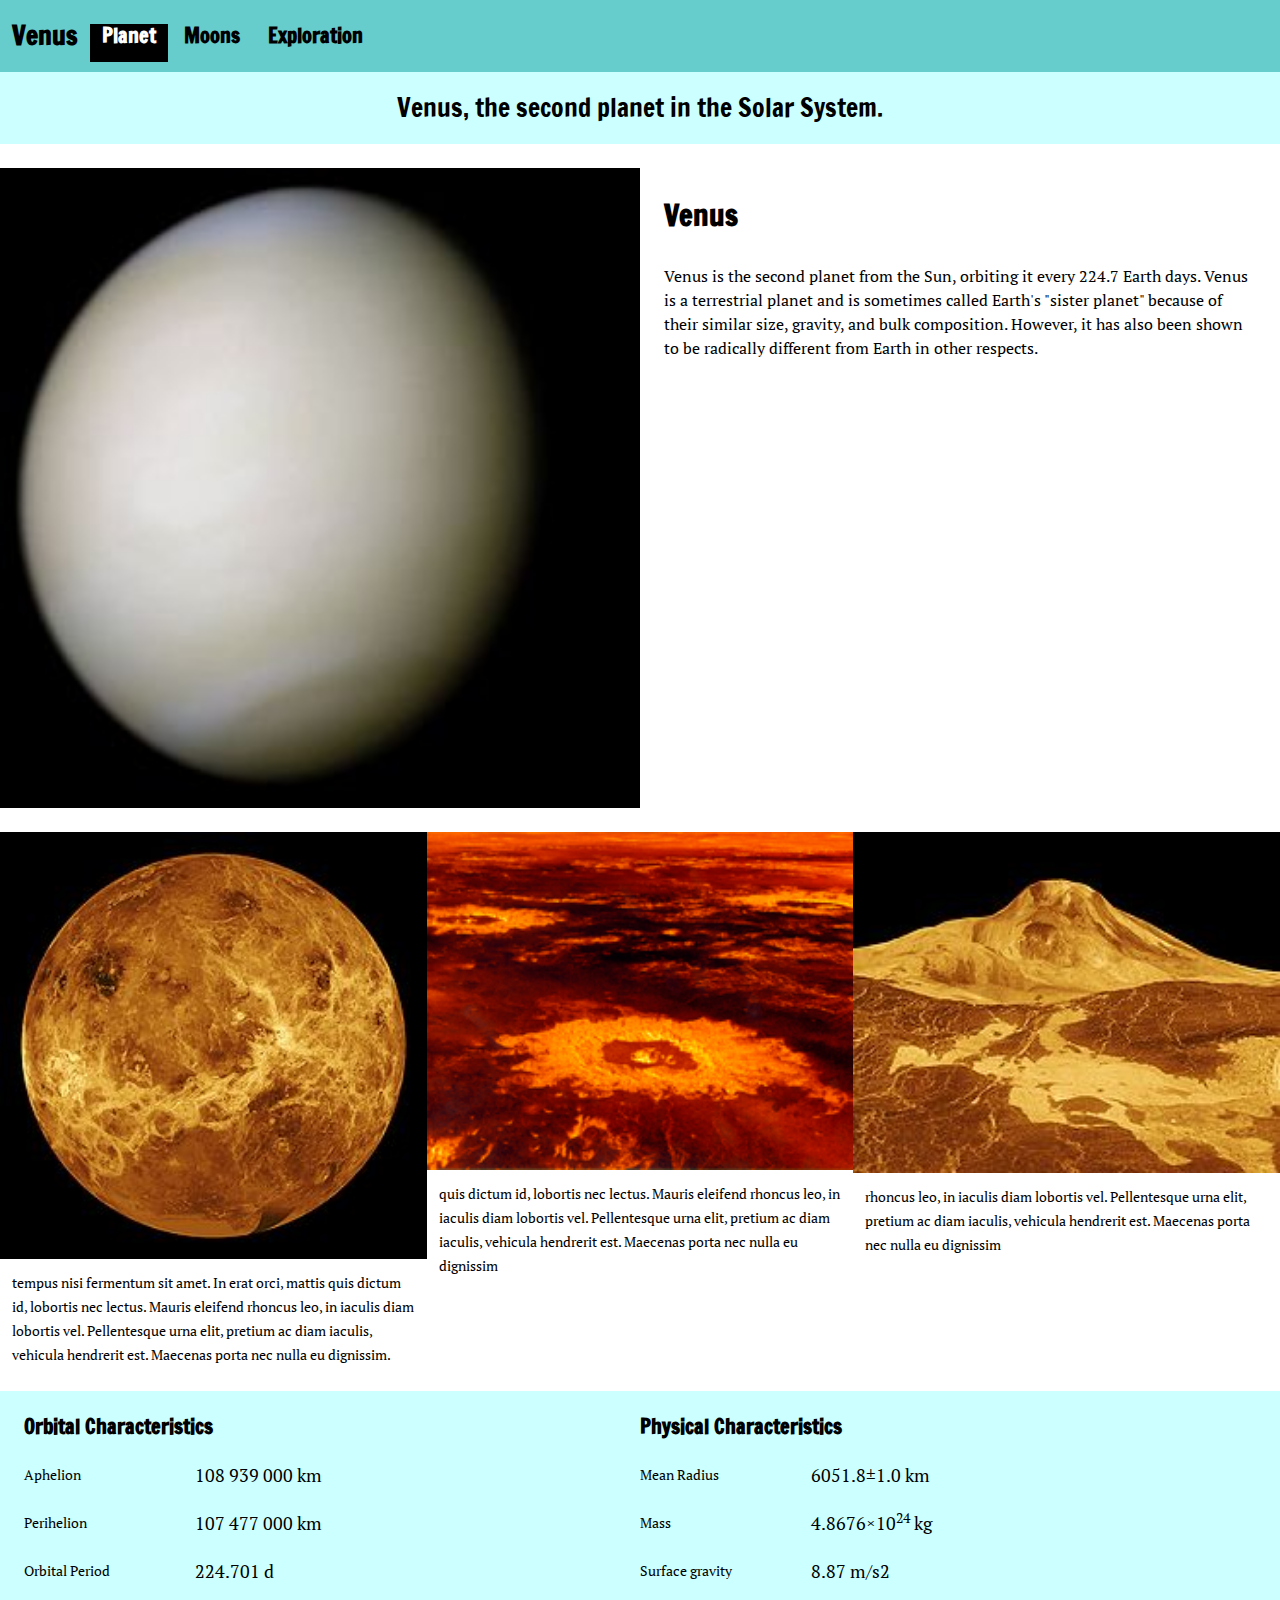
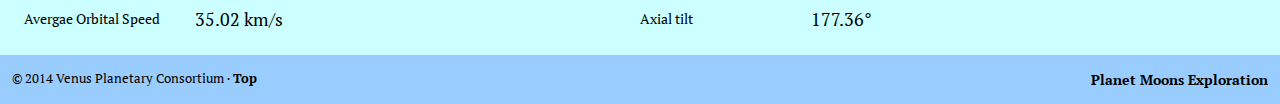
<file: index.html>
<!DOCTYPE html>
<html lang="en-ca">
<head>
    <meta charset="utf-8">
    <title>Venus</title>
    <meta name="viewport" content="width=device-width,initial-scale=1">
    <link href='http://fonts.googleapis.com/css?family=PT+Serif:400,700,400italic,700italic' rel='stylesheet' type='text/css'>
    <link href='http://fonts.googleapis.com/css?family=Francois+One' rel='stylesheet' type='text/css'>
    <link href="css/main.css" rel="stylesheet">
    <link href="css/grid.css" rel="stylesheet">
    <link href="css/typography.css" rel="stylesheet">
</head>
<body>

<ul class="skip-links">
    <li><a href="#nav">Skip to navigation</a></li>
    <li><a href="#main">Skip to the main content</a></li>
</ul>    
    
<header role="banner" id="top">
    <div class="nav-bar">
        <h1 class="title peta island-half">Venus</h1>

        <nav role="navigation" id="nav" class="island">
            <ul class="nav brand-family">
                <li class="giga push"><a class="island-half nav-current" href="index.html">Planet</a></li>
                <li class="giga push"><a class="island-half" href="moons.html">Moons</a></li>
                <li class="giga"><a class="island-half" href="exploration.html">Exploration</a></li>
            </ul>   
        </nav>
    </div>
</header>

<main role="main" id="main">
    <div class="intro">
        <p class="peta pad-top-half pad-bottom-half brand-family">Venus, the second planet in the Solar System.</p>
    </div>


    <div class="grid"> 
        <div class="unit unit-xs-1 unit-s-1 unit-m-1-2 unit-l-1-2">
            <img src="images/venus-real-color-image.jpg" alt="">
        </div>
        <div class="unit unit-s-1 unit-m-1-2 unit-l-1-2">
            <h2 class="exa pad-top gutter">Venus</h2>
            <p class="gutter">Venus is the second planet from the Sun, orbiting it every 224.7 Earth days. Venus is a terrestrial planet and is sometimes called Earth's "sister planet" because of their similar size, gravity, and bulk composition. However, it has also been shown to be radically different from Earth in other respects.</p>
        </div>
    </div>
    <div class="light pad-top">   
        <div class="grid">
            <div class="unit unit-s-1 unit-m-1-3 unit-l-1-3">
                <figure>
                    <img src="images/venus-globe.jpg" alt="">
                    <figcaption class="milli pad-top-half gutter-half">tempus nisi fermentum sit amet. In erat orci, mattis quis dictum id, lobortis nec lectus. Mauris eleifend rhoncus leo, in iaculis diam lobortis vel. Pellentesque urna elit, pretium ac diam iaculis, vehicula hendrerit est. Maecenas porta nec nulla eu dignissim.</figcaption>
                </figure>
            </div>
                <div class="unit unit-s-1-2 unit-m-1-3 unit-1-1-3">
                    <figure>
                        <img src="images/mgn.png" alt="">
                        <figcaption class="milli pad-top-half gutter-half">quis dictum id, lobortis nec lectus. Mauris eleifend rhoncus leo, in iaculis diam lobortis vel. Pellentesque urna elit, pretium ac diam iaculis, vehicula hendrerit est. Maecenas porta nec nulla eu dignissim</figcaption>
                    </figure>
            </div>
            <div class="unit unit-s-1-2 unit-m-1-3 unit-l-1-3">
                <figure>
                    <img src="images/matt-mons.jpg" alt="">
                    <figcaption class="milli pad-top-half gutter-half">rhoncus leo, in iaculis diam lobortis vel. Pellentesque urna elit, pretium ac diam iaculis, vehicula hendrerit est. Maecenas porta nec nulla eu dignissim</figcaption>
            </figure>
            </div>
        </div>
    </div>

    <div class="grid medium pad-top gutter">
        <div class="unit unit-xs-1 unit-s-1 unit-m-1-2 unit-l-1-2">
            <h2 class="giga">Orbital Characteristics</h2>
            <dl class="datalist">
                <dt class="milli">Aphelion</dt>
                <dd class="mega">108 939 000 km</dd>
                <dt class="milli">Perihelion</dt>
                <dd class="mega">107 477 000 km</dd>
                <dt class="milli">Orbital Period</dt>
                <dd class="mega">224.701 d</dd>
                <dt class="milli">Avergae Orbital Speed</dt>
                <dd class="mega">35.02 km/s</dd>
            </dl>
        </div>

        <div class="unit unit-xs-1 unit-s-1 unit-m-1-2 unit-l-1-2">
            <h2 class="giga">Physical Characteristics</h2>
            <dl class="datalist">
                <dt class="milli">Mean Radius</dt>
                <dd class="mega">6051.8±1.0 km</dd>
                <dt class="milli">Mass</dt>
                <dd class="mega">4.8676×10<sup>24</sup> kg</dd>
                <dt class="milli">Surface gravity</dt>
                <dd class="mega">8.87 m/s2</dd>
                <dt class="milli">Axial tilt</dt>
                <dd class="mega">177.36°</dd>
            </dl>
        </div>
    </div>
</main>

<footer role="contentinfo" class="grid dark island-1-2">
    <div class="unit unit-xs-1 unit-s-1 unit-m-1-2 unit-l-1-3">
        <p class="micro push-0 copyright">© 2014 Venus Planetary Consortium · <a href="#top" class="topcolor">Top</a></p>
    </div>
    <div class="unit unit-xs-1 unit-s-1 unit-m-1-2 unit-l-2-3">
        <ul class="nav push-0 nav-footer">
            <li class="milli"><a href="index.html">Planet</a></li>
            <li class="milli"><a href="moons.html">Moons</a></li>
            <li class="milli"><a href="exploration.html">Exploration</a></li>
        </ul>   
    </div>
</footer>
    
</body>
</html>
</file>
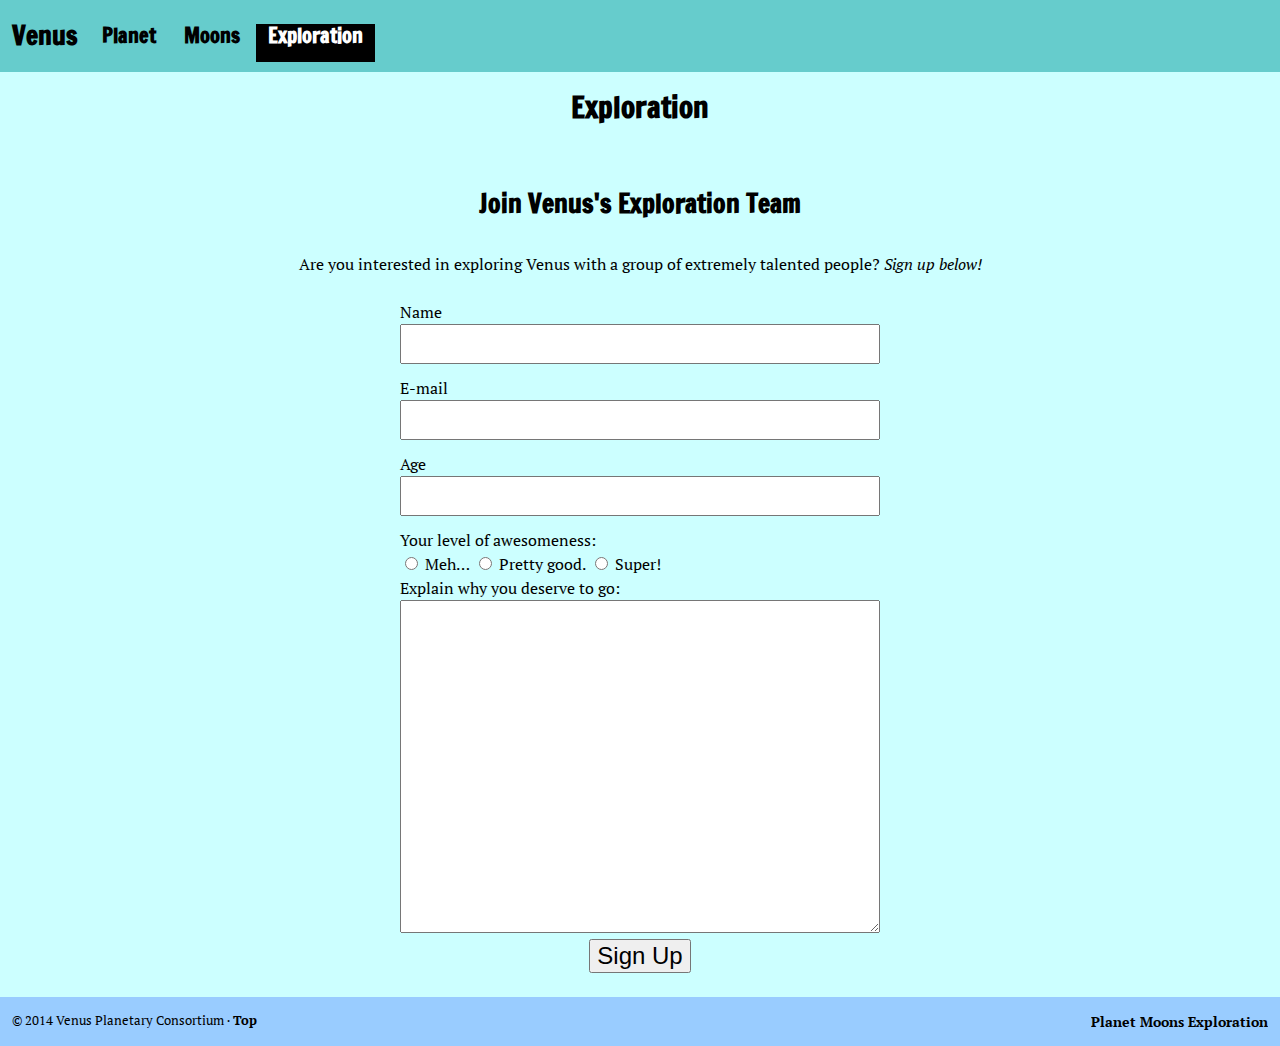
<file: exploration.html>
<!DOCTYPE html>
<html lang="en-ca">
<head>
    <meta charset="utf-8">
    <title>Venus</title>
    <meta name="viewport" content="width=device-width,initial-scale=1">
    <link href='http://fonts.googleapis.com/css?family=PT+Serif:400,700,400italic,700italic' rel='stylesheet' type='text/css'>
    <link href='http://fonts.googleapis.com/css?family=Francois+One' rel='stylesheet' type='text/css'>
    <link href="css/main.css" rel="stylesheet">
    <link href="css/grid.css" rel="stylesheet">
    <link href="css/typography.css" rel="stylesheet">
</head>
<body>
    
<ul class="skip-links">
    <li><a href="#nav">Skip to navigation</a></li>
    <li><a href="#main">Skip to the main content</a></li>
</ul> 

<header role="banner" id="top">
    <div class="nav-bar">
        <h1 class="title peta island-half">Venus</h1>

        <nav role="navigation" id="nav" class="island">
            <ul class="nav brand-family">
                <li class="giga push"><a class="island-half" href="index.html">Planet</a></li>
                <li class="giga push"><a class="island-half" href="moons.html">Moons</a></li>
                <li class="giga"><a class="island-half nav-current" href="exploration.html">Exploration</a></li>
            </ul>   
        </nav>
    </div>
</header>
    
<main role="main" id="main">   
    <div class="grid">
        <div class="title medium pad-top-half unit unit-xs-1 unit-s-1 unit-m-1 unit-l-1">
            <h2 class="exa">Exploration</h2>
        </div>
    </div>
    
    <div class="island medium">
        <h2 class="centreform">Join Venus's Exploration Team</h2>
        <p class="centreform">Are you interested in exploring Venus with a group of extremely talented people? <i>Sign up below!</i></p>

        <form method="post">

            <div>  
                <label for="name">Name</label>
                <input class="boxlength push-half" id="name">
            </div> 

            <div>  
                <label for="email">E-mail</label>
                <input class="boxlength push-half" id="email">
            </div> 

            <div>  
                <label for="age">Age</label>
                <input class="boxlength push-half" id="age">
            </div>

            <p class="push-none">Your level of awesomeness:</p>

            <div>
                <span class="radio">
                    <input type="radio" id="ok" name="level-of-awesomeness">
                    <label for="meh">Meh…</label>
                </span>
                <span class="radio">
                    <input type="radio" id="good" name="level-of-awesomeness">
                    <label for="good">Pretty good.</label>
                </span>
                <span class="radio">
                    <input type="radio" id="amaze" name="level-of-awesomeness">
                    <label for="super">Super!</label>
                </span>
            </div>

            <div>
                <label for="explanation">Explain why you deserve to go:</label>
                <textarea class="boxlength boxheight" id="explanation"></textarea>
            </div>

            <div class="centreform">
                <button type="signup">Sign Up</button>
            </div>

        </form>
    </div>
    
</main> 
    
<footer role="contentinfo" class="grid dark island-1-2">
    <div class="unit unit-xs-1 unit-s-1 unit-m-1-2 unit-l-1-3">
        <p class="micro push-0 copyright">© 2014 Venus Planetary Consortium · <a href="#top" class="topcolor">Top</a></p>
    </div>
    <div class="unit unit-xs-1 unit-s-1 unit-m-1-2 unit-l-2-3">
        <ul class="nav push-0 nav-footer">
            <li class="milli"><a href="index.html">Planet</a></li>
            <li class="milli"><a href="moons.html">Moons</a></li>
            <li class="milli"><a href="exploration.html">Exploration</a></li>
        </ul>   
    </div>
</footer>
</file>
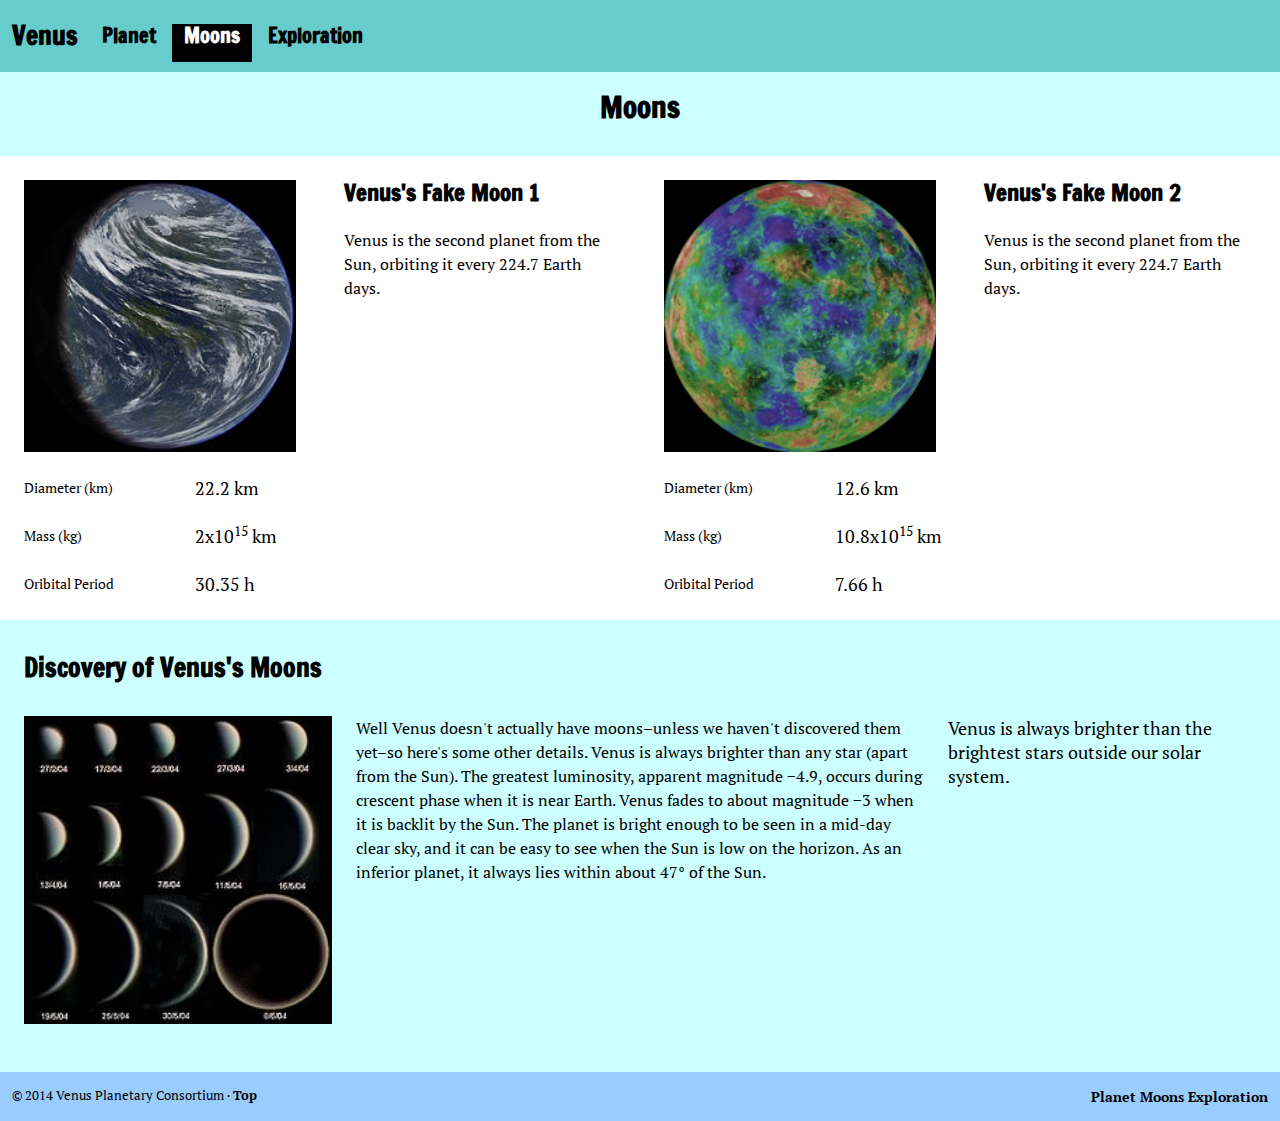
<file: moons.html>
<!DOCTYPE html>
<html lang="en-ca">
<head>
    <meta charset="utf-8">
    <title>Venus</title>
    <meta name="viewport" content="width=device-width,initial-scale=1">
    <link href='http://fonts.googleapis.com/css?family=PT+Serif:400,700,400italic,700italic' rel='stylesheet' type='text/css'>
    <link href='http://fonts.googleapis.com/css?family=Francois+One' rel='stylesheet' type='text/css'>   
    <link href="css/main.css" rel="stylesheet">
    <link href="css/grid.css" rel="stylesheet">
    <link href="css/typography.css" rel="stylesheet">
</head>
<body>
    
<ul class="skip-links">
    <li><a href="#nav">Skip to navigation</a></li>
    <li><a href="#main">Skip to the main content</a></li>
</ul>   

<header role="banner" id="top">
    <div class="nav-bar">
        <h1 class="title peta island-half">Venus</h1>

        <nav role="navigation" id="nav" class="island">
            <ul class="nav brand-family">
                <li class="giga push"><a class="island-half" href="index.html">Planet</a></li>
                <li class="giga push"><a class="island-half nav-current" href="moons.html">Moons</a></li>
                <li class="giga"><a class="island-half" href="exploration.html">Exploration</a></li>
            </ul>   
        </nav>
    </div>
</header>

<main role="main" id="main">
    <div class="grid">
        <div class="title medium pad-top-half unit unit-xs-1 unit-s-1 unit-m-1 unit-l-1">
            <h2 class="exa">Moons</h2>
        </div>
    </div>

    <div class="grid">

        <div class="unit unit-xs-1 unit-s-1 unit-m-1-2 unit-l-1-2">
            <div class="grid">
                <div class="island unit unit-xs-1 unit-s-1 unit-m-1 unit-l-1-2">
                    <img src="images/terraformed-venus.jpg" alt="">
                </div>
                <div class="unit unit-xs-1 unit-s-1 unit-m-1 unit-l-1-2">
                    <h2 class="gutter pad-top tera">Venus's Fake Moon 1</h2>
                    <p class="gutter">Venus is the second planet from the Sun, orbiting it every 224.7 Earth days.</p>
                </div>
            </div>

        <dl class="gutter datalist">
            <dt class="milli">Diameter (km)</dt>
            <dd class="mega">22.2 km</dd>
            <dt class="milli">Mass (kg)</dt>
            <dd class="mega">2x10<sup>15</sup> km</dd>
            <dt class="milli">Oribital Period</dt>
            <dd class="mega">30.35 h</dd>
        </dl>

        </div>

        <div class="unit unit-xs-1 unit-s-1 unit-m-1-2 unit-l-1-2">
            <div class="grid">
                <div class="island unit unit-xs-1 unit-s-1 unit-m-1 unit-l-1-2">
                    <img src="images/venus-mag-big.png" alt="">
                </div>
                <div class="unit unit-xs-1 unit-s-1 unit-m-1 unit-l-1-2">
                    <h2 class="gutter pad-top tera">Venus's Fake Moon 2</h2>
                    <p class="gutter">Venus is the second planet from the Sun, orbiting it every 224.7 Earth days.</p>
                </div>
                </div>

            <dl class="gutter datalist">
                <dt class="milli">Diameter (km)</dt>
                <dd class="mega">12.6 km</dd>
                <dt class="milli">Mass (kg)</dt>
                <dd class="mega">10.8x10<sup>15</sup> km</dd>
                <dt class="milli">Oribital Period</dt>
                <dd class="mega">7.66 h</dd>
            </dl>    
        </div>

    </div>

    <div>
        <div class="island medium">
            <h2>Discovery <span class="hidden">of Venus's Moons</span></h2>
                <div class="grid">
                    <div class="push unit unit-xs-1 unit-s-1 unit-m-1 unit-l-1-4">
                        <img src="images/phases_of_venus.jpg" alt="">
                    </div>
                    <p class="bigp unit unit-xs-1 unit-s-1 unit-m-1-2 unit-l-1-2">Well Venus doesn't actually have moons–unless we haven't discovered them yet–so here's some other details. Venus is always brighter than any star (apart from the Sun). The greatest luminosity, apparent magnitude −4.9, occurs during crescent phase when it is near Earth. Venus fades to about magnitude −3 when it is backlit by the Sun. The planet is bright enough to be seen in a mid-day clear sky, and it can be easy to see when the Sun is low on the horizon. As an inferior planet, it always lies within about 47° of the Sun.</p>
                    <p class="mega unit unit-xs-1 unit-s-1 unit-m-1-2 unit-l-1-4">Venus is always brighter than the brightest stars outside our solar system.</p>
                </div>
        </div>
    </div>
</main>
    
<footer role="contentinfo" class="grid dark island-1-2">
    <div class="unit unit-xs-1 unit-s-1 unit-m-1-2 unit-l-1-3">
        <p class="micro push-0 copyright">© 2014 Venus Planetary Consortium · <a href="#top" class="topcolor">Top</a></p>
    </div>
    <div class="unit unit-xs-1 unit-s-1 unit-m-1-2 unit-l-2-3">
        <ul class="nav push-0 nav-footer">
            <li class="milli"><a href="index.html">Planet</a></li>
            <li class="milli"><a href="moons.html">Moons</a></li>
            <li class="milli"><a href="exploration.html">Exploration</a></li>
        </ul>   
    </div>
</footer>
    
</body>
</html>
</file>
<file: css/main.css>
@-moz-viewport { width: device-width; scale: 1; }
@-ms-viewport { width: device-width; scale: 1; }
@-o-viewport { width: device-width; scale: 1; }
@-webkit-viewport { width: device-width; scale: 1; }
@viewport { width: device-width; scale: 1; }

html {
  margin: 0;
  padding: 0;
  box-sizing: border-box;

  font: normal 100%/1.5 sans-serif;
  -moz-text-size-adjust: 100%;
  -ms-text-size-adjust: 100%;
  -webkit-text-size-adjust: 100%;
  text-size-adjust: 100%;
}

@media only screen and (min-width: 60em) {
    
    html {
        font-size: 110%;
    }
    
}

@media only screen and (min-width: 90em) {

    html {
        font-size: 120%;
    }
    
}

@media only screen and (min-width: 120em) {
    
    html {
        font-size: 130%
    }
    
}

*, *:before, *:after {
  box-sizing: inherit;
}

body {
  margin: 0;
  padding: 0;
}

img {
  display: block;
  width: 100%;
}

.title {
    text-align: center;
    background-color: #66cccc;
    padding: 0;
    margin: 0;
}

.intro {
    background-color: #ccffff;
    /*overflow: hidden;*/
    text-align: center;
}

.nav {
    margin: 0;
    padding: 0;
    list-style-type: none;
}

.nav-bar {
    background-color: #66cccc;
}

.nav a {
    text-decoration: none;
    font-weight: bold;
    color: #000;
}

.nav a:hover,
.nav a:focus,
.nav a:active,
.nav .nac-current,
.nav .nav-current:link,
.nav .nav-current:visited {
    background-color: #000;
    
    color: #fff;
}

.light {
    background-color: white;
}

.medium {
    background-color: #ccffff;
}

.dark {
    background-color: #99ccff;
}

.hidden {
    display: none;
}

a:focus {
    outline: 3px solid #000;
}

.skip-links {
    margin: 0;
    padding: 0;
    list-style-type: none;
}
    
.skip-links a {
    position: absolute;
    top: -3em;
}

.skip-links a:focus {
    top: 0;
    background-color: #000;
    color: #fff;
    padding: 0.5em 0.75em;
    font-weight: bold;
    text-decoration: none;
}

.centreform {
    text-align: center;
}

input + label {
    display: inline-block;
}

label {
    display: block;
}

button {
    font-size: 1.5em;
    font-family: sans-serif, Arial;
}

form {
    max-width: 30em;
    margin: 0 auto;
}

.boxlength {
    width: 100%;
    height: 3em;
}

.boxheight {
    height: 25em;
}

.radio {
    white-space: nowrap;
}

.topcolor {
    color: #000;
    text-decoration: none;
    font-weight: bold;
}

@media only screen and (min-width: 25em) {
    
    .nav {
        text-align: center;
    }
    
    .nav li {
        display:inline-block;
    }
    
      .copyright {
        text-align: center;
    }
    
    .hidden {
        display: inline;
    }
    
}

@media only screen and (min-width: 38em) {
    
    .nav {
        float: left;
        overflow: hidden;
    }
    
    .title {
        float: left;
        margin: 0;
    }
    
    .nav-bar {
        overflow: hidden;
    }
    
    .copyright {
        text-align: left;
    }
    
    .nav-footer {
        float: right;
    }
    
    .bigp {
        padding-right: 1.5em;
    }
    
}

@media only screen and (min-width: 60em) {
    
    .nav-footer {
        float: right;
    }
    
    .datalist dt {
        width: 12em;
        float: left;
    }
    
    .bigp {
        padding-left: 1.5em;
        padding-right: 1.5em;
    }
    
}
</file>
<file: css/grid.css>
.grid {
  margin: 0;
  padding: 0;
  letter-spacing: -0.31em;
  text-rendering: optimizespeed;
  display: -webkit-flex;
  -webkit-flex-flow: row wrap;
  display: -ms-flexbox;
  -ms-flex-flow: row wrap;
}

.grid-bottom {
  -webkit-align-items: flex-end;
  -ms-align-items: flex-end;
}

.grid-middle {
  -webkit-align-items: center;
  -ms-align-items: center;
}

.opera-only :-o-prefocus, .grid {
  word-spacing: -0.43em;
}

.unit {
  letter-spacing: normal;
  text-rendering: auto;
  vertical-align: top;
  word-spacing: normal;
  display: inline-block;
  visibility: visible;
}

.grid-bottom .unit {
  vertical-align: bottom;
}

.grid-middle .unit {
  vertical-align: middle;
}

.unit-xs-hidden {
  display: none;
  visibility: hidden;
}

.unit-xs-1 {
  display: block;
  visibility: visible;
  width: 100%;
}

.unit-offset-xs-0 {
  margin-left: 0;
}

.unit-xs-1-2 {
  width: 50.0000%;
}

.unit-offset-xs-1-2 {
  margin-left: 50.0000%;
}

.unit-xs-1-3 {
  width: 33.3333%;
}

.unit-offset-xs-1-3 {
  margin-left: 33.3333%;
}

.unit-xs-2-3 {
  width: 66.6667%;
}

.unit-offset-xs-2-3 {
  margin-left: 66.6667%;
}

.unit-xs-1-4 {
  width: 25.0000%;
}

.unit-offset-xs-1-4 {
  margin-left: 25.0000%;
}

.unit-xs-3-4 {
  width: 75.0000%;
}

.unit-offset-xs-3-4 {
  margin-left: 75.0000%;
}

.unit-xs-1-2,.unit-xs-1-3,.unit-xs-2-3,.unit-xs-1-4,.unit-xs-3-4 {
  display: inline-block;
  visibility: visible;
}

@media only screen and (min-width: 25em) {

.unit-s-hidden {
  display: none;
  visibility: hidden;
}

.unit-s-1 {
  display: block;
  visibility: visible;
  width: 100%;
}

.unit-offset-s-0 {
  margin-left: 0;
}

.unit-s-1-2 {
  width: 50.0000%;
}

.unit-offset-s-1-2 {
  margin-left: 50.0000%;
}

.unit-s-1-3 {
  width: 33.3333%;
}

.unit-offset-s-1-3 {
  margin-left: 33.3333%;
}

.unit-s-2-3 {
  width: 66.6667%;
}

.unit-offset-s-2-3 {
  margin-left: 66.6667%;
}

.unit-s-1-4 {
  width: 25.0000%;
}

.unit-offset-s-1-4 {
  margin-left: 25.0000%;
}

.unit-s-3-4 {
  width: 75.0000%;
}

.unit-offset-s-3-4 {
  margin-left: 75.0000%;
}

.unit-s-1-2,.unit-s-1-3,.unit-s-2-3,.unit-s-1-4,.unit-s-3-4 {
  display: inline-block;
  visibility: visible;
}

}

@media only screen and (min-width: 38em) {

.unit-m-hidden {
  display: none;
  visibility: hidden;
}

.unit-m-1 {
  display: block;
  visibility: visible;
  width: 100%;
}

.unit-offset-m-0 {
  margin-left: 0;
}

.unit-m-1-2 {
  width: 50.0000%;
}

.unit-offset-m-1-2 {
  margin-left: 50.0000%;
}

.unit-m-1-3 {
  width: 33.3333%;
}

.unit-offset-m-1-3 {
  margin-left: 33.3333%;
}

.unit-m-2-3 {
  width: 66.6667%;
}

.unit-offset-m-2-3 {
  margin-left: 66.6667%;
}

.unit-m-1-4 {
  width: 25.0000%;
}

.unit-offset-m-1-4 {
  margin-left: 25.0000%;
}

.unit-m-3-4 {
  width: 75.0000%;
}

.unit-offset-m-3-4 {
  margin-left: 75.0000%;
}

.unit-m-1-2,.unit-m-1-3,.unit-m-2-3,.unit-m-1-4,.unit-m-3-4 {
  display: inline-block;
  visibility: visible;
}

}

@media only screen and (min-width: 60em) {

.unit-l-hidden {
  display: none;
  visibility: hidden;
}

.unit-l-1 {
  display: block;
  visibility: visible;
  width: 100%;
}

.unit-offset-l-0 {
  margin-left: 0;
}

.unit-l-1-2 {
  width: 50.0000%;
}

.unit-offset-l-1-2 {
  margin-left: 50.0000%;
}

.unit-l-1-3 {
  width: 33.3333%;
}

.unit-offset-l-1-3 {
  margin-left: 33.3333%;
}

.unit-l-2-3 {
  width: 66.6667%;
}

.unit-offset-l-2-3 {
  margin-left: 66.6667%;
}

.unit-l-1-4 {
  width: 25.0000%;
}

.unit-offset-l-1-4 {
  margin-left: 25.0000%;
}

.unit-l-3-4 {
  width: 75.0000%;
}

.unit-offset-l-3-4 {
  margin-left: 75.0000%;
}

.unit-l-1-2,.unit-l-1-3,.unit-l-2-3,.unit-l-1-4,.unit-l-3-4 {
  display: inline-block;
  visibility: visible;
}

}
</file>
<file: css/typography.css>
html {
  font: normal 100%/1.5 "PT Serif", serif;
}

h1, h2, h3, h4, h5, h6,
p, ul, ol, dl, dd, figure,
blockquote, details, hr,
fieldset, pre, table {
  margin: 0 0 1.5rem;
}

.yotta {
  font-size: 2.2807rem;
  line-height: 1.3154;
}

.zetta {
  font-size: 2.0273rem;
  line-height: 1.4798;
}

h1, .exa {
  font-size: 1.8020rem;
  line-height: 1.6648;
}

h2, .peta {
  font-size: 1.6018rem;
  line-height: 1.8729;
}

h3, .tera {
  font-size: 1.4238rem;
  line-height: 1.0535;
}

h4, .giga {
  font-size: 1.2656rem;
  line-height: 1.1852;
}

h5, .mega {
  font-size: 1.1250rem;
  line-height: 1.3333;
}

h6, .kilo {
  font-size: 1.0000rem;
  line-height: 1.5000;
}

small, .milli {
  font-size: 0.8889rem;
  line-height: 1.6875;
}

.micro {
  font-size: 0.7901rem;
  line-height: 1.8984;
}

sub,
sup {
  font-size: 75%;
  line-height: 1px;
  position: relative;
  vertical-align: baseline;
}

sup {
  top: -0.5em;
}

sub {
  bottom: -0.25em;
}

.push {
  margin-bottom: 1.5rem;
}

.push-none, .push-0 {
  margin-bottom: 0;
}

.push-double, .push-2 {
  margin-bottom: 3.0000rem;
}

.push-half, .push-1-2 {
  margin-bottom: 0.7500rem;
}

.pad-top, .pad-t {
  padding-top: 1.5rem;
}

.pad-bottom, .pad-b {
  padding-bottom: 1.5rem;
}

.pad-top-double, .pad-t-2 {
  padding-top: 3.0000rem;
}

.pad-bottom-double, .pad-b-2 {
  padding-bottom: 3.0000rem;
}

.pad-top-half, .pad-t-1-2 {
  padding-top: 0.7500rem;
}

.pad-bottom-half, .pad-b-1-2 {
  padding-bottom: 0.7500rem;
}

.island {
  padding: 1.5rem;
}

.island-half, .island-1-2 {
  padding: 0.7500rem;
}

.island-double, .island-2 {
  padding: 3.0000rem;
}

.gutter {
  padding-left: 1.5rem;
  padding-right: 1.5rem;
}

.gutter-half, .gutter-1-2 {
  padding-left: 0.7500rem;
  padding-right: 0.7500rem;
}

.gutter-double, .gutter-2 {
  padding-left: 3.0000rem;
  padding-right: 3.0000rem;
}

h1, h2, h3, h4, h5, h6,
.brand-family {
    font-family: "Francois One", sans-serif;
}
</file>
